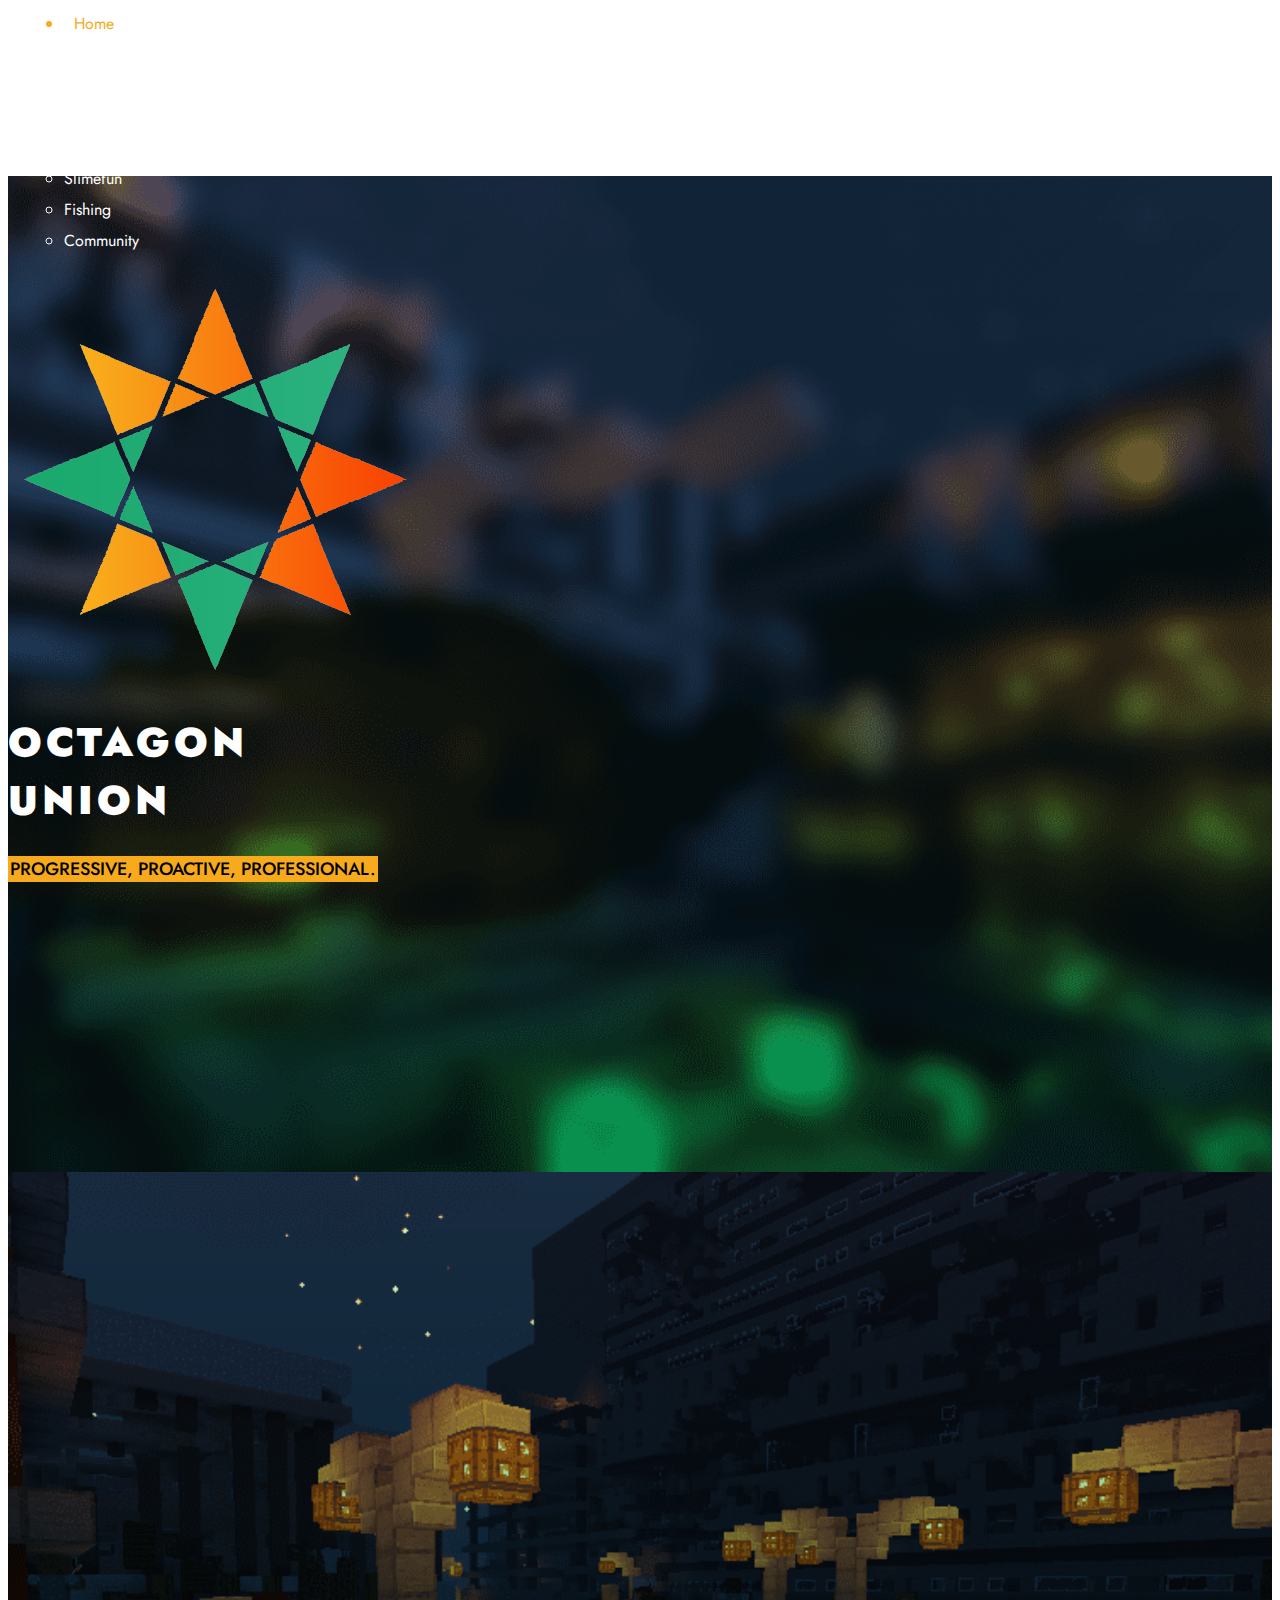
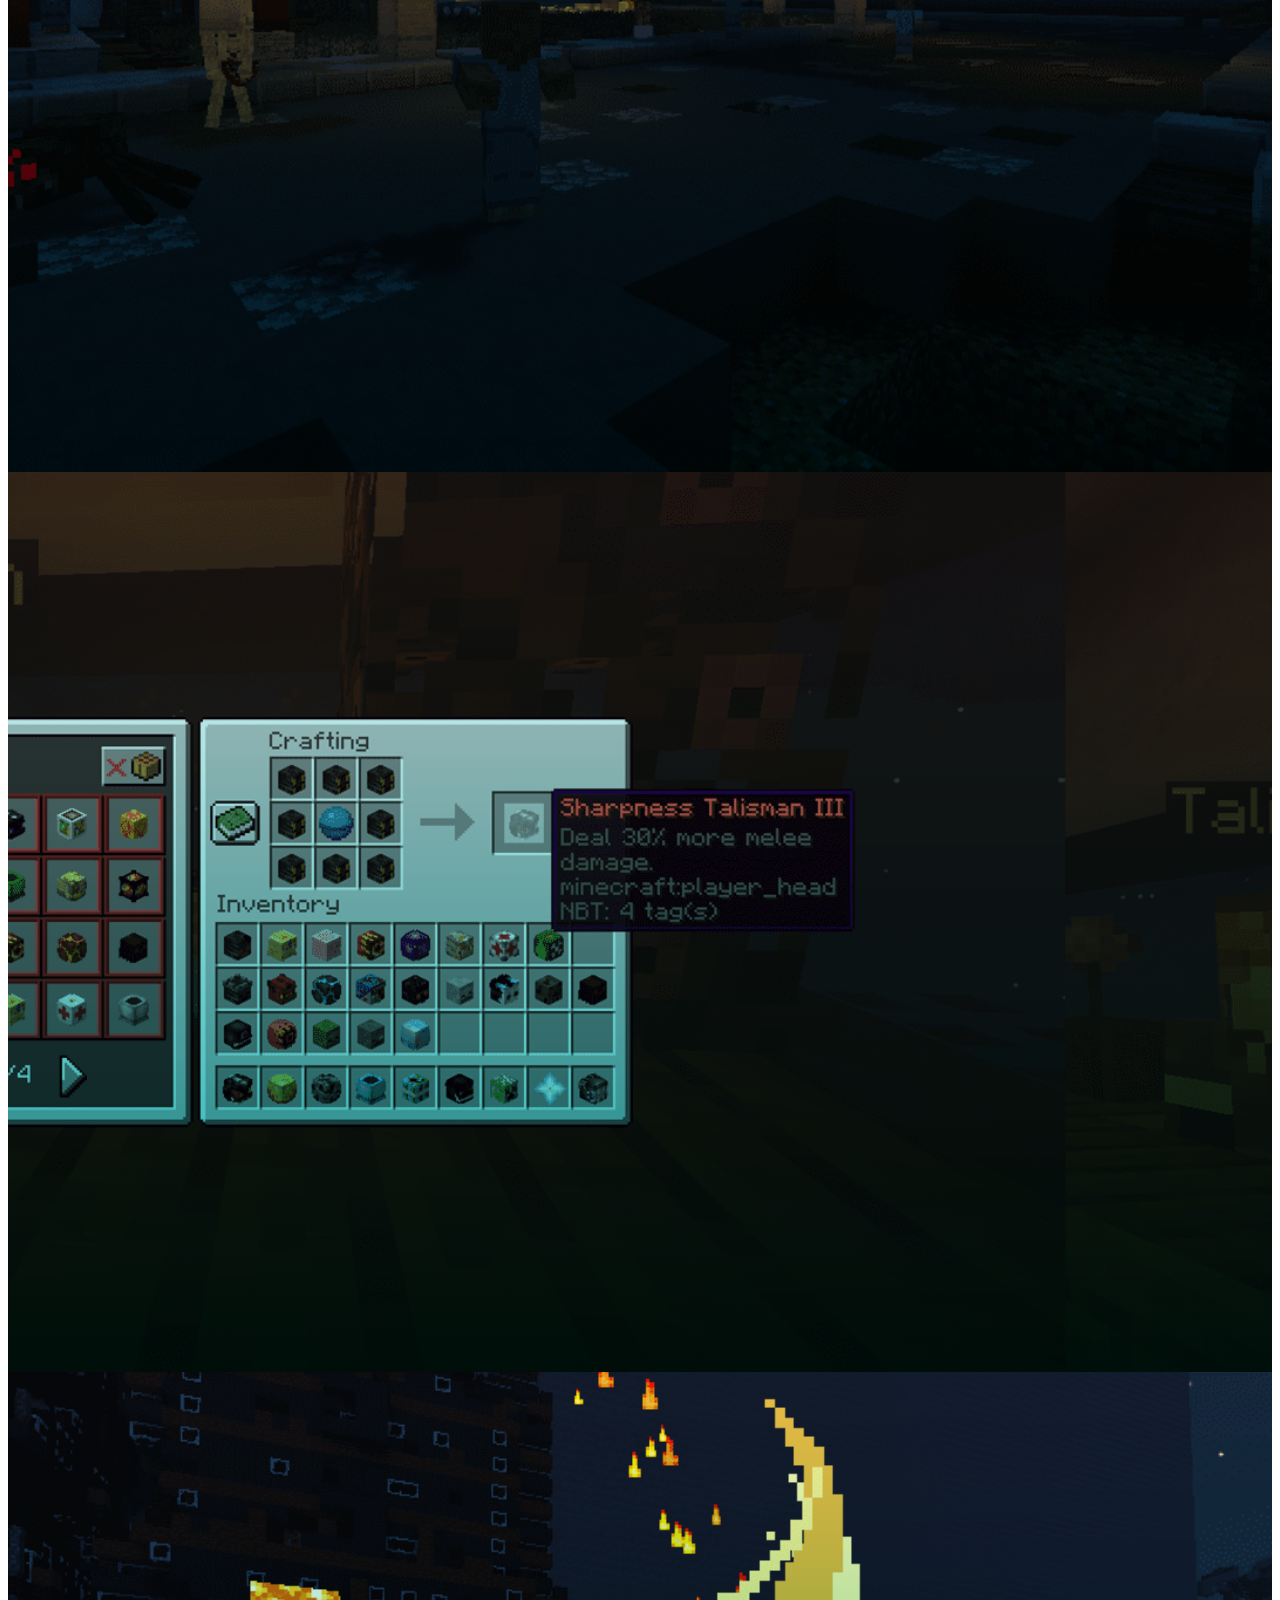
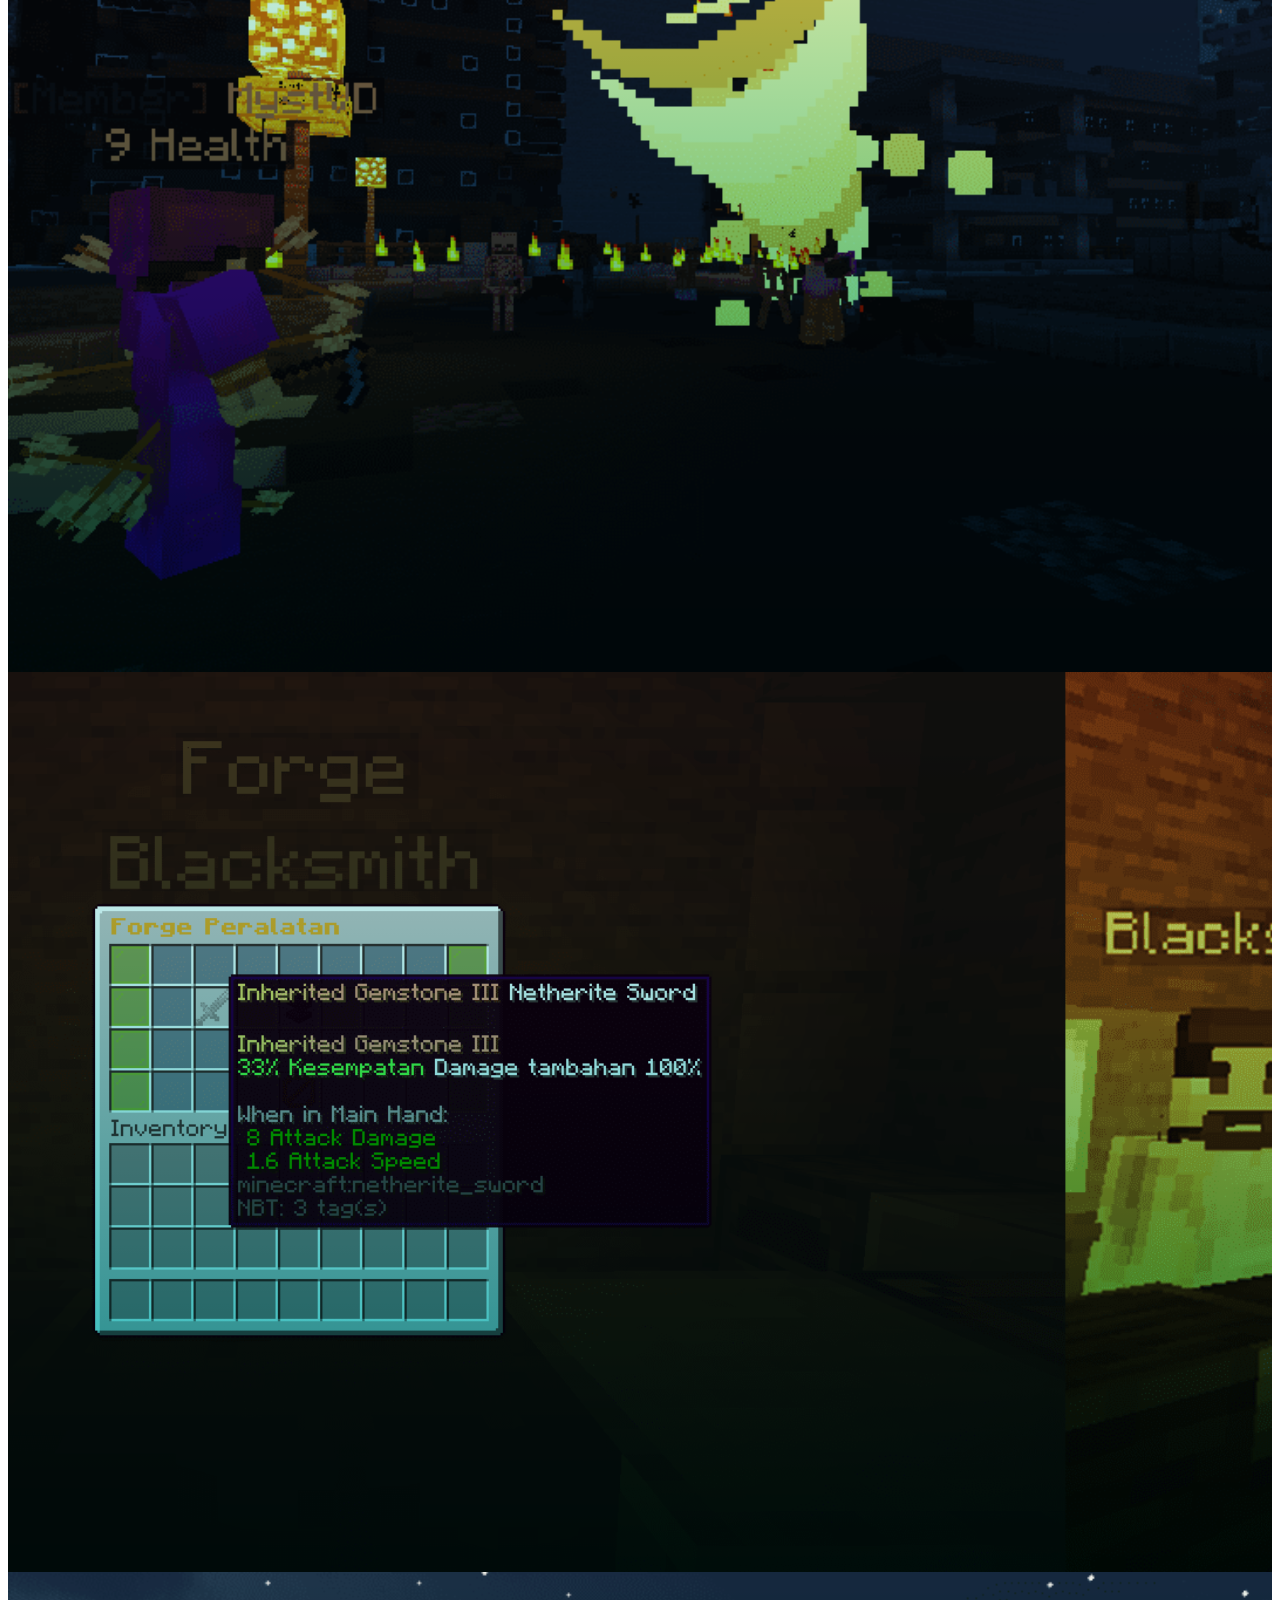
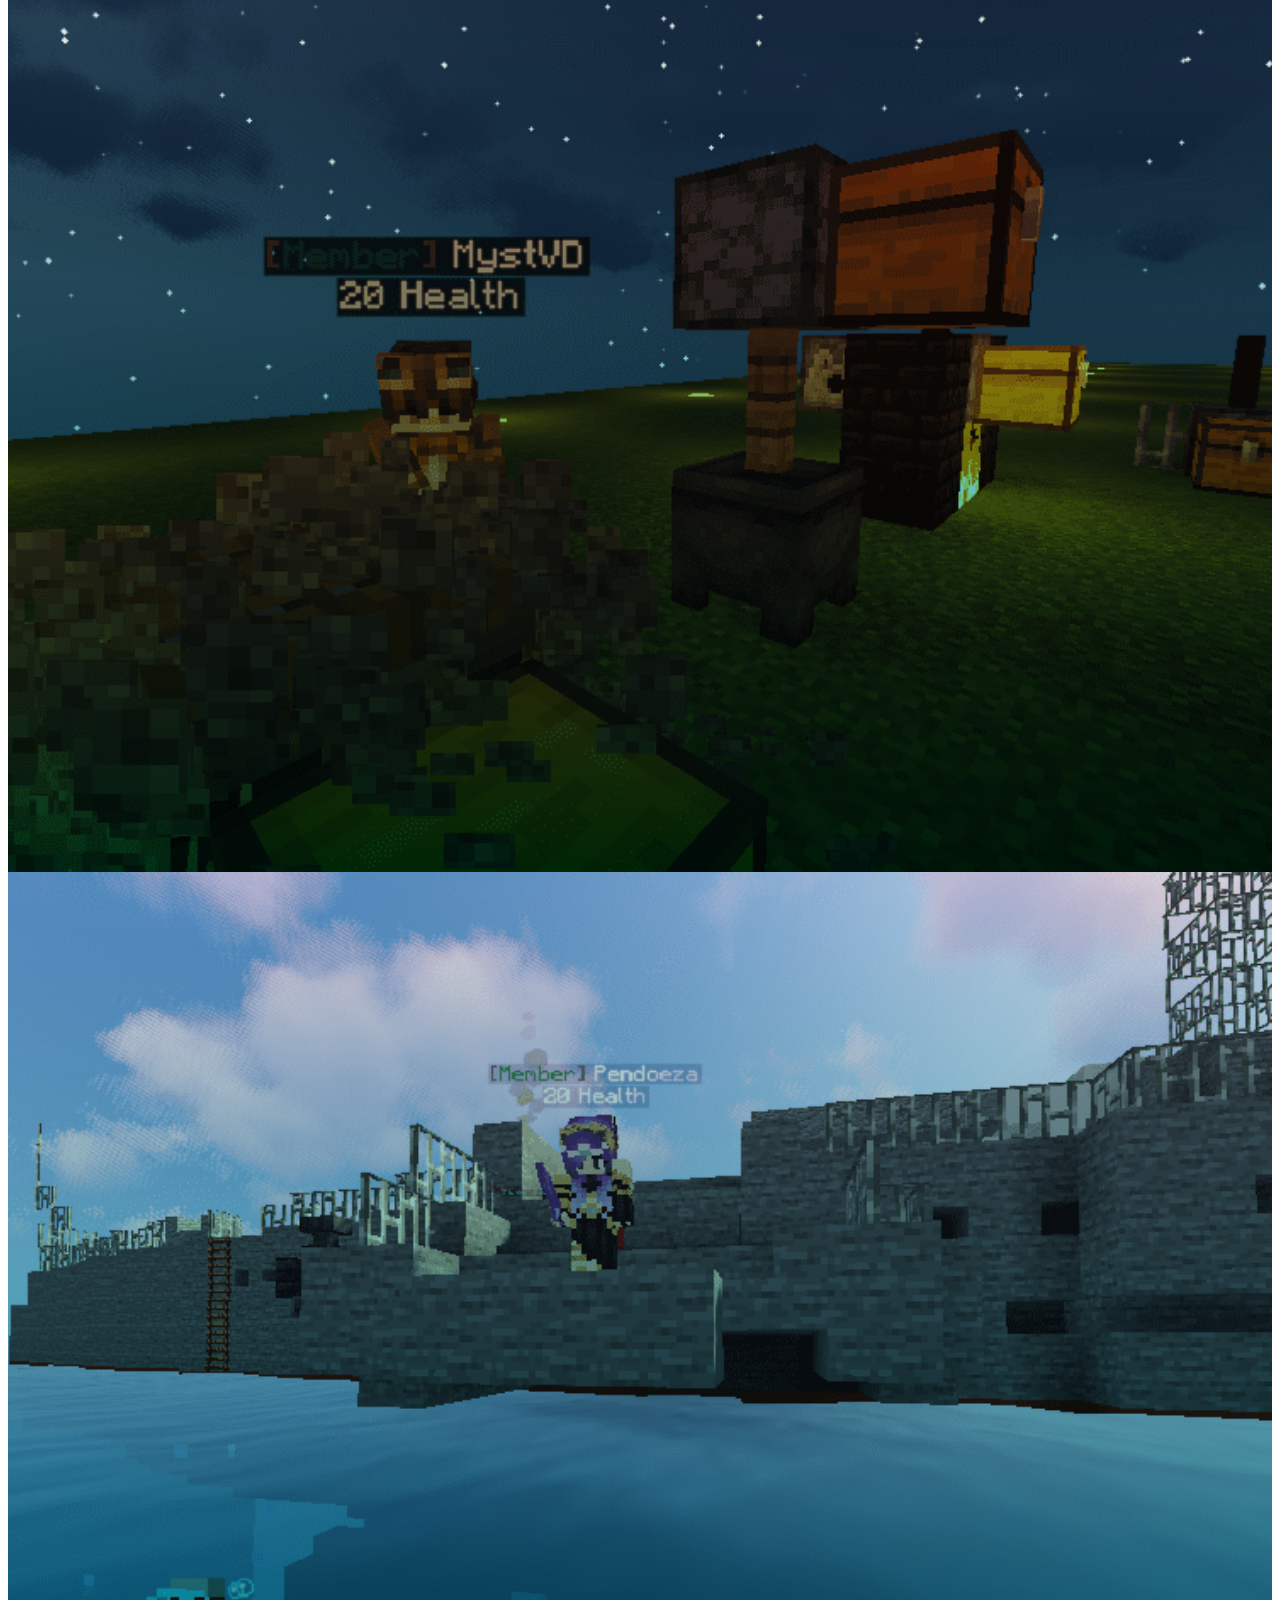
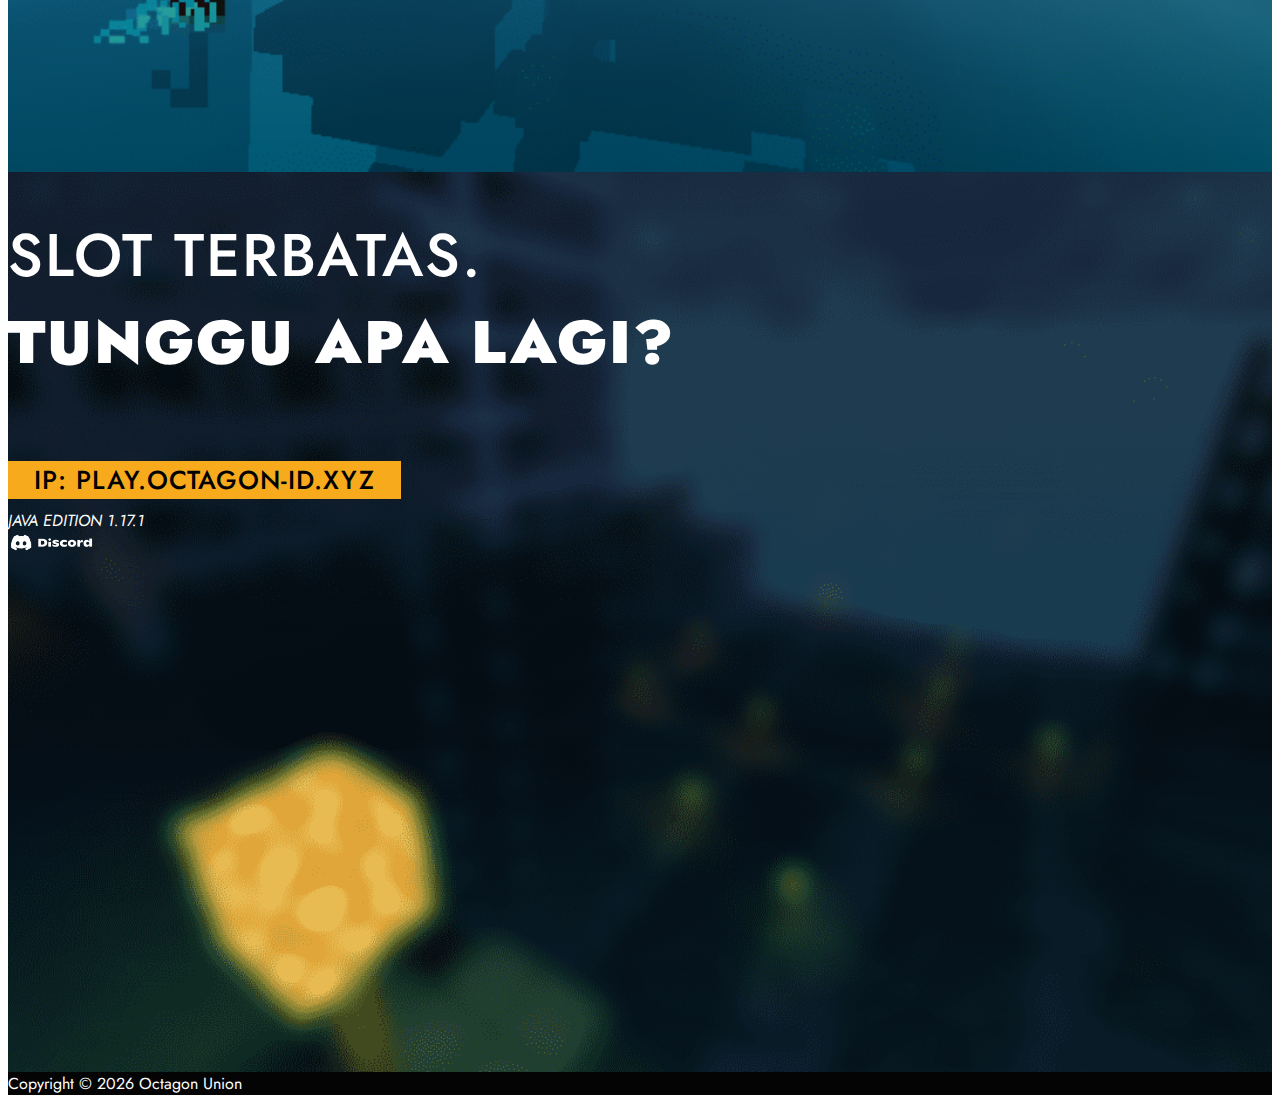
<file: index.html>
<html>
    <head>
        <title>Octagon Union</title>
        <link rel="icon" href="./image/logo.ico">
        <link href="https://cdn.jsdelivr.net/npm/bootstrap@5.1.3/dist/css/bootstrap.min.css" rel="stylesheet" integrity="sha384-1BmE4kWBq78iYhFldvKuhfTAU6auU8tT94WrHftjDbrCEXSU1oBoqyl2QvZ6jIW3" crossorigin="anonymous">
        <link rel="stylesheet" href="./css/style.css">
        <link rel="stylesheet" href="./css/Font-Icon.css">
        <script src="https://cdn.jsdelivr.net/npm/bootstrap@5.1.3/dist/js/bootstrap.bundle.min.js" integrity="sha384-ka7Sk0Gln4gmtz2MlQnikT1wXgYsOg+OMhuP+IlRH9sENBO0LRn5q+8nbTov4+1p" crossorigin="anonymous"></script>
        <link rel="preconnect" href="https://fonts.googleapis.com">
        <link rel="preconnect" href="https://fonts.gstatic.com" crossorigin>
        <link href="https://fonts.googleapis.com/css2?family=Jost:wght@100;200;400;500;900&family=Montserrat+Alternates:wght@100&display=swap" rel="stylesheet">
        <script src="https://cdnjs.cloudflare.com/ajax/libs/jquery/3.6.0/jquery.min.js" integrity="sha512-894YE6QWD5I59HgZOGReFYm4dnWc1Qt5NtvYSaNcOP+u1T9qYdvdihz0PPSiiqn/+/3e7Jo4EaG7TubfWGUrMQ==" crossorigin="anonymous" referrerpolicy="no-referrer"></script>
        <link rel="stylesheet" href="https://cdnjs.cloudflare.com/ajax/libs/font-awesome/6.0.0-beta2/css/all.min.css" integrity="sha512-YWzhKL2whUzgiheMoBFwW8CKV4qpHQAEuvilg9FAn5VJUDwKZZxkJNuGM4XkWuk94WCrrwslk8yWNGmY1EduTA==" crossorigin="anonymous" referrerpolicy="no-referrer" />
        <link href="https://unpkg.com/aos@2.3.1/dist/aos.css" rel="stylesheet">
    </head>
    <body>
        <section class="nav position-fixed top-50 start-0 translate-middle-y d-none">
            <ul>
                <li class="c active"><a href="#home" onclick="delhash()">Home</a></li>
                <li><a href="#dungeon" onclick="delhash()">Dungeon</a></li>
                <li><a href="#talisman" onclick="delhash()">Talisman</a></li>
                <li><a href="#rpg" onclick="delhash()">RPG</a></li>
                <li><a href="#reforges" onclick="delhash()">Reforges</a></li>
                <li><a href="#slimefun" onclick="delhash()">Slimefun</a></li>
                <li><a href="#fishing" onclick="delhash()">Fishing</a></li>
                <li><a href="#community" onclick="delhash()">Community</a></li>
            </ul>
        </section>

        
        <section class="secontent" id="home">
            <div class="position-absolute top-50 start-50 translate-middle" style="width: 60%;">
                <div class="row justify-content-center">
                    <div class="col-lg-3">
                        <img src="./image/logo.png" class="img-fluid" alt="">
                    </div>
                    <div class="col-lg-6 align-self-center">
                        <h1 class="">octagon<br>Union</h1>
                        <span class="slogan">Progressive, proactive, professional.</span>
                    </div>
                </div>
            </div>
        </section>

        <section class="secontent" id="dungeon">
            <div class="row flex-row w-100">
                <div class="col-lg-6" data-aos="fade-right" data-aos-duration="1200">
                    <h1 class="mb-4">Aksi tak terbatas<br><span class="fst-italic bottom-bold">Dungeon</span>.</h1>
                    <!--a href=""><span class="lengkap">lihat selengkapnya</span></a-->
                </div>
            </div>
        </section>

        <section class="secontent" id="talisman">
            <div class="row flex-row w-100">
                <div class="col-lg-5"  data-aos="fade-right" data-aos-duration="1200">
                    <h1 class="mb-4">Perkuat diri<br><span class="fst-italic bottom-bold">Talisman</span>.</h1>
                    <!--a href=""><span class="lengkap">lihat selengkapnya</span></a-->
                </div>
            </div>
        </section>

        <section class="secontent" id="rpg">
            <div class="row flex-row w-100">
                <div class="col-lg-5"  data-aos="fade-right" data-aos-duration="1200">
                    <h1 class="mb-4">unique<br><span class="fst-italic bottom-bold">RPG</span>.</h1>
                    <!--a href=""><span class="lengkap">lihat selengkapnya</span></a-->
                </div>
            </div>
        </section>

        <section class="secontent" id="reforges">
            <div class="row flex-row w-100">
                <div class="col-lg-5"  data-aos="fade-right" data-aos-duration="1200">
                    <h1 class="mb-4">Peralatan<br><span class="fst-italic bottom-bold">Forge</span>.</h1>
                    <!--a href=""><span class="lengkap">lihat selengkapnya</span></a-->
                </div>
            </div>
        </section>

        <section class="secontent" id="slimefun">
            <div class="row flex-row w-100">
                <div class="col-lg-5"  data-aos="fade-right" data-aos-duration="1200">
                    <h1 class="mb-4">Machine<br><span class="fst-italic bottom-bold">Slimefun</span>.</h1>
                    <!--a href=""><span class="lengkap">lihat selengkapnya</span></a-->
                </div>
            </div>
        </section>

        <section class="secontent" id="fishing">
            <div class="row flex-row w-100">
                <div class="col-lg-5"  data-aos="fade-right" data-aos-duration="1200">
                    <h1 class="mb-4">relaxed<br><span class="fst-italic bottom-bold">More Fish</span>.</h1>
                    <!--a href=""><span class="lengkap">lihat selengkapnya</span></a-->
                </div>
            </div>
        </section>

        <section class="secontent text-center" id="community">
            <div class="row align-items-center justify-content-center w-100">
                <div class="col-12" >
                    <h1 style="margin-bottom: 0.7em;">slot terbatas.<br><span class="fst-italic bottom-bold">tunggu apa lagi?</span></h1>
                    <span id="copied">&nbsp;</span>
                    <button onclick="copyToClipboard('#ip')" class="lengkap" title="copy ip">ip: <span id="ip">play.octagon-id.xyz</span></button>
                    <span class="version">Java Edition 1.17.1</span>
                    <a href="http://octagon-id.xyz/discord/" target="_blank" title="join discord">
                        <img src="./image/dc-logo.png" alt="" class="img-white position-absolute bottom-0 start-50 translate-middle-x">
                    </a>
                </div>
            </div>
        </section>

        <footer class="" style="background-color: rgba(0, 0, 0, 0.986); color: #ffffff;">
            <div class="container p-2 text-center text-uppercase">
                <div class="row justify-content-between">
                    <div class="col-lg-12" id="copy"></div>
                </div>
            </div>
        </footer>

        <script src="./js/script.js"></script>
        <script src="https://unpkg.com/aos@2.3.1/dist/aos.js"></script>
        <script>
            AOS.init();

            var copy = document.getElementById("copy");
            var tahun = new Date();
            copy.textContent = `Copyright \u00A9 ${tahun.getFullYear()} Octagon Union `;
        </script>
    </body>
</html>
</file>
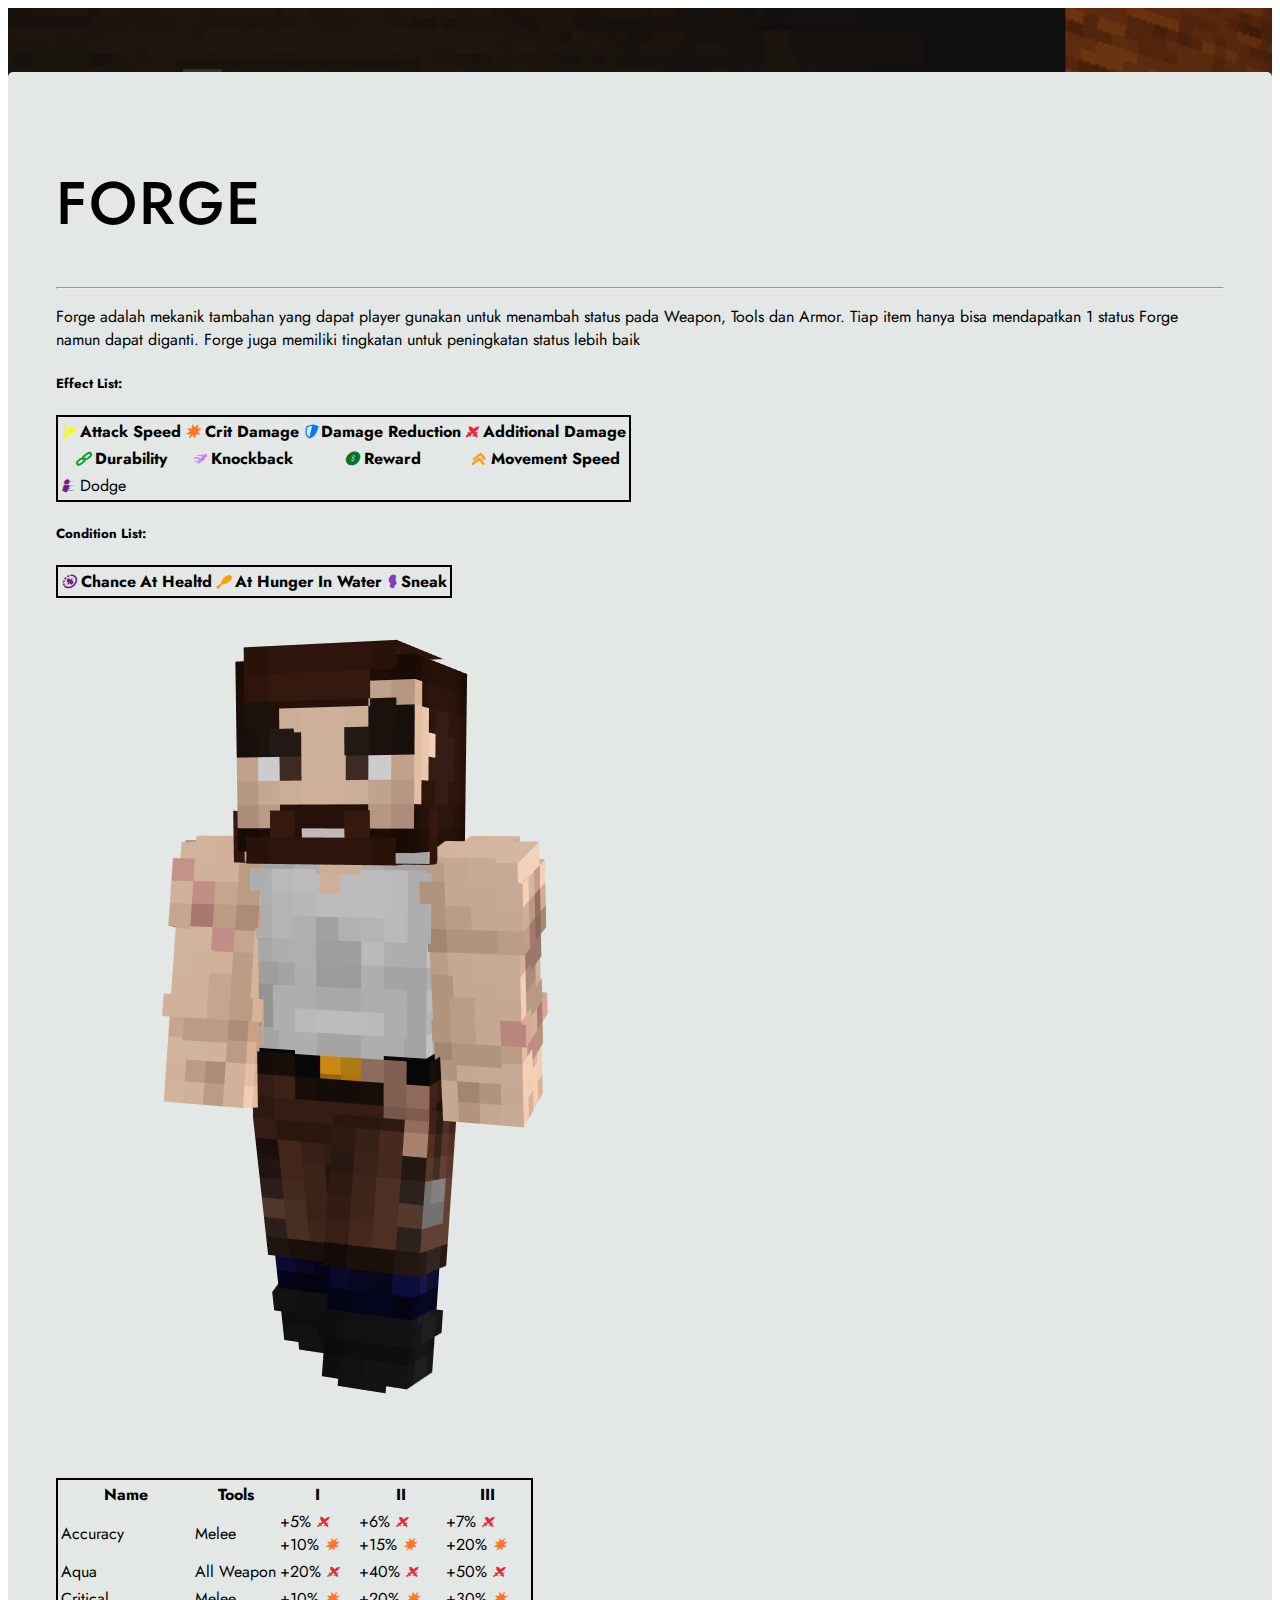
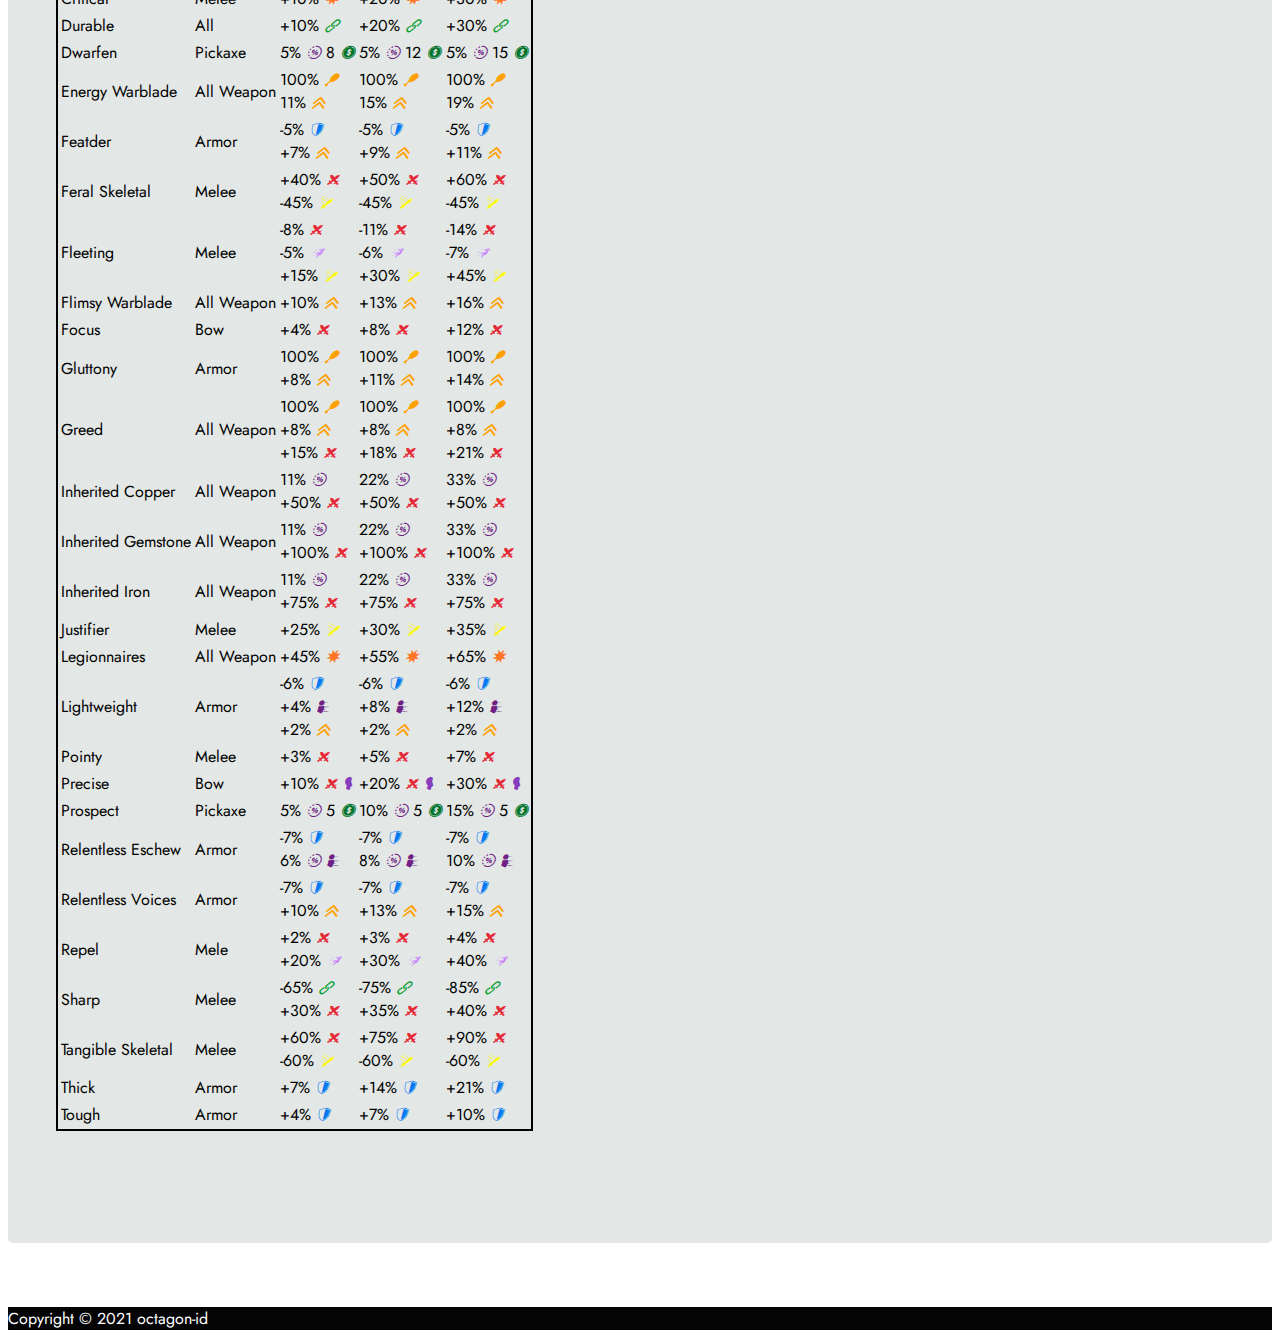
<file: reforges.html>
<html>
    <head>
        <title>Octagon Skyblock</title>
        <link rel="icon" href="./image/logo.ico">
        <link href="https://cdn.jsdelivr.net/npm/bootstrap@5.1.3/dist/css/bootstrap.min.css" rel="stylesheet" integrity="sha384-1BmE4kWBq78iYhFldvKuhfTAU6auU8tT94WrHftjDbrCEXSU1oBoqyl2QvZ6jIW3" crossorigin="anonymous">
        <link rel="stylesheet" href="./css/style.css">
        <link rel="stylesheet" href="./css/Font-Icon.css">
        <script src="https://cdn.jsdelivr.net/npm/bootstrap@5.1.3/dist/js/bootstrap.bundle.min.js" integrity="sha384-ka7Sk0Gln4gmtz2MlQnikT1wXgYsOg+OMhuP+IlRH9sENBO0LRn5q+8nbTov4+1p" crossorigin="anonymous"></script>
        <link rel="preconnect" href="https://fonts.googleapis.com">
        <link rel="preconnect" href="https://fonts.gstatic.com" crossorigin>
        <link href="https://fonts.googleapis.com/css2?family=Jost:wght@100;200;400;500;900&family=Montserrat+Alternates:wght@100&display=swap" rel="stylesheet">
        <script src="https://cdnjs.cloudflare.com/ajax/libs/jquery/3.6.0/jquery.min.js" integrity="sha512-894YE6QWD5I59HgZOGReFYm4dnWc1Qt5NtvYSaNcOP+u1T9qYdvdihz0PPSiiqn/+/3e7Jo4EaG7TubfWGUrMQ==" crossorigin="anonymous" referrerpolicy="no-referrer"></script>
        <link rel="stylesheet" href="https://cdnjs.cloudflare.com/ajax/libs/font-awesome/6.0.0-beta2/css/all.min.css" integrity="sha512-YWzhKL2whUzgiheMoBFwW8CKV4qpHQAEuvilg9FAn5VJUDwKZZxkJNuGM4XkWuk94WCrrwslk8yWNGmY1EduTA==" crossorigin="anonymous" referrerpolicy="no-referrer" />
        <style>
            #reforges::before{
                background-attachment: fixed;
            }
            #reforges{
                padding: 4em 0;
            }
            .secontent{
                height: auto;
                color: black;
            }
            html{
                scroll-snap-type: none;
            }
            .content tbody tr{
                vertical-align: middle;
            }
            .pointer{
                cursor: pointer;
            }
            .container-lg{
                border-radius: 5px;
                background-color: #e3e7e5;
                padding: 3em;
            }
            .table-bordered{
                border: black 2px solid;
            }
            @media only screen and (max-width: 990px) {
                .container-lg{
                    border-radius: 0;
                    width: 100%;
                    padding: 0;
                }
            }
        </style>
    </head>
    <body>


        <section class="secontent" id="reforges">
            <div class="container-lg">
                <div class="row">
                    <div class="col-lg-12">
                        <h1>Forge</h1>
                        <hr>
                    </div>
                    <div class="col-lg-8">
                        <p>
                            Forge adalah mekanik tambahan yang dapat player gunakan untuk menambah status pada
                            Weapon, Tools dan Armor. Tiap item hanya bisa mendapatkan 1 status Forge namun dapat diganti.
                            Forge juga memiliki tingkatan untuk peningkatan status lebih baik
                        </p>
                        <h5>Effect List:</h5>
                        <table class="table table-bordered">
                            <tbody class="text-center">
                                <tr>
                                    <th><i class="fa fa-aspd fa-lg"></i> Attack Speed</th>
                                    <th><i class="fa fa-crit fa-lg"></i> Crit Damage</th>
                                    <th><i class="fa fa-def fa-lg"></i> Damage Reduction</th>
                                    <th><i class="fa fa-dmg fa-lg"></i> Additional Damage</th>
                                </tr>
                                <tr>
                                    <th><i class="fa fa-dura fa-lg"></i> Durability</th>
                                    <th><i class="fa fa-knockback fa-lg"></i> Knockback</th>
                                    <th><i class="fa fa-reward fa-lg"></i> Reward</th>
                                    <th><i class="fa fa-move fa-lg"></i> Movement Speed</th>
                                </tr>
                                <tr>
                                    <td colspan="4"><i class="fa fa-dodge fa-lg"></i> Dodge</td>
                                </tr>
                            </tbody>
                        </table>
                        <h5>Condition List:</h5>
                        <table class="table table-bordered">
                            <tbody class="text-center">
                                <tr>
                                    <th><i class="fa fa-chance fa-lg"></i> Chance</th>
                                    <th><i class="fa fa-healtd fa-lg"></i> At Healtd</th>
                                    <th><i class="fa fa-hunger fa-lg"></i> At Hunger</th>
                                    <th><i class="fa fa-water fa-lg"></i> In Water</th>
                                    <th><i class="fa fa-sneak fa-lg"></i> Sneak</th>
                                </tr>
                            </tbody>
                        </table>
                    </div>
                    <div class="col-lg-4 d-none d-lg-block">
                        <img src="./image/blacksmith.png" class="img-fluid" alt="">
                    </div>
                    <div class="col-1"></div>
                    <div class="col-lg-10 content" style="margin-top: 5em">
                        <table class="table table-bordered" id="myTable">
                            <thead class="text-center">
                              <tr class="pointer table-active">
                                <th scope="col" widtd=10% onclick="sortTable(0)">Name <i class="float-end fa fa-sort"></i></th>
                                <th scope="col" widtd=15% onclick="sortTable(1)">Tools <i class="float-end fa fa-sort"></i></th>
                                <th scope="col" widtd=15%>I</th>
                                <th scope="col" widtd=15%>II</th>
                                <th scope="col" widtd=15%>III</th>
                              </tr>
                            </thead>
                            <tbody>
                              <tr>
                                <td>Dwarfen</td>
                                <td>Pickaxe</td>
                                <td>
                                    5% <i class="fa fa-chance fa-lg"></i> 8 <i class="fa fa-lg fa-reward"></i> </td>
                                <td>
                                    5% <i class="fa fa-chance fa-lg"></i> 12 <i class="fa fa-lg fa-reward"></i> </td>
                                <td>
                                    5% <i class="fa fa-chance fa-lg"></i> 15 <i class="fa fa-lg fa-reward"></i> </td>
                              </tr>
                              <tr>
                                  <td>Relentless Voices</td>
                                  <td>Armor</td>
                                  <td>
                                      -7% <i class="fa fa-def fa-lg"></i><br>
                                      +10% <i class="fa fa-move fa-lg"></i></td>
                                  <td>
                                      -7% <i class="fa fa-def fa-lg"></i><br>
                                      +13% <i class="fa fa-move fa-lg"></i></td>
                                  <td>
                                      -7% <i class="fa fa-def fa-lg"></i><br>
                                      +15% <i class="fa fa-move fa-lg"></i></td>
                              </tr>
                              <tr>
                                  <td>Relentless Eschew</td>
                                  <td>Armor</td>
                                  <td>
                                      -7% <i class="fa fa-def fa-lg"></i><br>
                                      6% <i class="fa fa-chance fa-lg"> <i class="fa fa-dodge fa-lg"></i></td>
                                  <td>
                                      -7% <i class="fa fa-def fa-lg"></i><br>
                                      8% <i class="fa fa-chance fa-lg"> <i class="fa fa-dodge fa-lg"></i></td>
                                  <td>
                                      -7% <i class="fa fa-def fa-lg"></i><br>
                                      10% <i class="fa fa-chance fa-lg"> <i class="fa fa-dodge fa-lg"></i></td>
                              </tr>
                              <tr>
                                  <td>Precise</td>
                                  <td>Bow</td>
                                  <td>+10% <i class="fa fa-dmg fa-lg"></i> <i class="fa fa-sneak fa-lg"></i></td>
                                  <td>+20% <i class="fa fa-dmg fa-lg"></i> <i class="fa fa-sneak fa-lg"></i></td>
                                  <td>+30% <i class="fa fa-dmg fa-lg"></i> <i class="fa fa-sneak fa-lg"></i></td>
                              </tr>
                              <tr>
                                  <td>Durable</td>
                                  <td>All</td>
                                  <td>+10% <i class="fa fa-dura fa-lg"></i></td>
                                  <td>+20% <i class="fa fa-dura fa-lg"></i></td>
                                  <td>+30% <i class="fa fa-dura fa-lg"></i></td>
                              </tr>
                              <tr>
                                  <td>Accuracy</td>
                                  <td>Melee</td>
                                  <td>
                                      +5% <i class="fa fa-dmg fa-lg"></i><br>
                                      +10% <i class="fa fa-crit fa-lg"></i>
                                    </td>
                                  <td>
                                      +6% <i class="fa fa-dmg fa-lg"></i><br>
                                      +15% <i class="fa fa-crit fa-lg"></i></td>
                                  <td>
                                      +7% <i class="fa fa-dmg fa-lg"></i><br>
                                      +20% <i class="fa fa-crit fa-lg"></i></td>
                              </tr>
                              <tr>
                                  <td>Critical</td>
                                  <td>Melee</td>
                                  <td>+10% <i class="fa fa-crit fa-lg"></i></td>
                                  <td>+20% <i class="fa fa-crit fa-lg"></i></td>
                                  <td>+30% <i class="fa fa-crit fa-lg"></i></td>
                              </tr>
                              <tr>
                                  <td>Fleeting</td>
                                  <td>Melee</td>
                                  <td>
                                      -8% <i class="fa fa-dmg fa-lg"></i><br>
                                      -5% <i class="fa fa-knockback fa-lg"></i><br>
                                      +15% <i class="fa fa-aspd fa-lg"></i></td>
                                  <td>
                                      -11% <i class="fa fa-dmg fa-lg"></i><br>
                                      -6% <i class="fa fa-knockback fa-lg"></i><br> 
                                      +30% <i class="fa fa-aspd fa-lg"></i></td>
                                  <td>
                                      -14% <i class="fa fa-dmg fa-lg"></i><br>
                                      -7% <i class="fa fa-knockback fa-lg"></i><br>
                                      +45% <i class="fa fa-aspd fa-lg"></i></td>
                              </tr>
                              <tr>
                                  <td>Aqua</td>
                                  <td>All Weapon</td>
                                  <td>+20% <i class="fa fa-dmg fa-lg"></i> <i class="fa fa-water fa-lg"></i></td>
                                  <td>+40% <i class="fa fa-dmg fa-lg"></i> <i class="fa fa-water fa-lg"></i></td>
                                  <td>+50% <i class="fa fa-dmg fa-lg"></i> <i class="fa fa-water fa-lg"></i></td>
                              </tr>
                              <tr>
                                  <td>Sharp</td>
                                  <td>Melee</td>
                                  <td>
                                      -65% <i class="fa fa-dura fa-lg"></i><br>
                                      +30% <i class="fa fa-dmg fa-lg"></i></td>
                                  <td>
                                      -75% <i class="fa fa-dura fa-lg"></i><br>
                                      +35% <i class="fa fa-dmg fa-lg"></i></td>
                                  <td>
                                      -85% <i class="fa fa-dura fa-lg"></i><br>
                                      +40% <i class="fa fa-dmg fa-lg"></i></td>
                              </tr>
                              <tr>
                                  <td>Prospect</td>
                                  <td>Pickaxe</td>
                                  <td>5% <i class="fa fa-chance fa-lg"></i> 5 <i class="fa fa-reward fa-lg"></i></td>
                                  <td>10% <i class="fa fa-chance fa-lg"></i> 5 <i class="fa fa-reward fa-lg"></i></td>
                                  <td>15% <i class="fa fa-chance fa-lg"></i> 5 <i class="fa fa-reward fa-lg"></i></td>
                              </tr>
                              <tr>
                                  <td>Gluttony</td>
                                  <td>Armor</td>
                                  <td>
                                      100% <i class="fa fa-hunger fa-lg"></i> <br>
                                      +8% <i class="fa fa-move fa-lg"></i> </td>
                                  <td>
                                      100% <i class="fa fa-hunger fa-lg"></i><br>
                                      +11% <i class="fa fa-move fa-lg"></i></td>
                                  <td>
                                      100% <i class="fa fa-hunger fa-lg"></i><br>
                                      +14% <i class="fa fa-move fa-lg"></i></td>
                              </tr>
                              <tr>
                                  <td>Greed</td>
                                  <td>All Weapon</td>
                                  <td>
                                      100% <i class="fa fa-hunger fa-lg"></i><br>
                                      +8% <i class="fa fa-move fa-lg"></i><br>
                                      +15% <i class="fa fa-dmg fa-lg"></i></td>
                                  <td>
                                      100% <i class="fa fa-hunger fa-lg"></i><br>
                                      +8% <i class="fa fa-move fa-lg"></i><br>
                                      +18% <i class="fa fa-dmg fa-lg"></i></td>
                                  <td>
                                      100% <i class="fa fa-hunger fa-lg"></i><br>
                                      +8% <i class="fa fa-move fa-lg"></i><br>
                                      +21% <i class="fa fa-dmg fa-lg"></i></td>
                              </tr>
                              <tr>
                                  <td>Pointy</td>
                                  <td>Melee</td>
                                  <td>+3% <i class="fa fa-dmg fa-lg"></i></td>
                                  <td>+5% <i class="fa fa-dmg fa-lg"></i></td>
                                  <td>+7% <i class="fa fa-dmg fa-lg"></i></td>
                              </tr>
                              <tr>
                                  <td>Focus</td>
                                  <td>Bow</td>
                                  <td>+4% <i class="fa fa-dmg fa-lg"></i></td>
                                  <td>+8% <i class="fa fa-dmg fa-lg"></i></td>
                                  <td>+12% <i class="fa fa-dmg fa-lg"></i></td>
                              </tr>
                              <tr>
                                  <td>Repel</td>
                                  <td>Mele</td>
                                  <td>
                                      +2% <i class="fa fa-dmg fa-lg"></i><br>
                                      +20% <i class="fa fa-knockback fa-lg"></i></td>
                                  <td>
                                      +3% <i class="fa fa-dmg fa-lg"></i><br>
                                      +30% <i class="fa fa-knockback fa-lg"></i></td>
                                  <td>
                                      +4% <i class="fa fa-dmg fa-lg"></i><br>
                                      +40% <i class="fa fa-knockback fa-lg"></i></td>
                              </tr>
                              <tr>
                                  <td>Lightweight</td>
                                  <td>Armor</td>
                                  <td>
                                      -6% <i class="fa fa-def fa-lg"></i><br>
                                      +4% <i class="fa fa-dodge fa-lg"></i><br>
                                      +2% <i class="fa fa-move fa-lg"></i></td>
                                  <td>
                                      -6% <i class="fa fa-def fa-lg"></i><br>
                                      +8% <i class="fa fa-dodge fa-lg"></i><br>
                                      +2% <i class="fa fa-move fa-lg"></i></td>
                                  <td>
                                      -6% <i class="fa fa-def fa-lg"></i><br>
                                      +12% <i class="fa fa-dodge fa-lg"></i><br>
                                      +2% <i class="fa fa-move fa-lg"></i></td>
                              </tr>
                              <tr>
                                  <td>Featder</td>
                                  <td>Armor</td>
                                  <td>
                                      -5% <i class="fa fa-def fa-lg"></i><br>
                                      +7% <i class="fa fa-move fa-lg"></i></td>
                                  <td>
                                      -5% <i class="fa fa-def fa-lg"></i><br>
                                      +9% <i class="fa fa-move fa-lg"></i></td>
                                  <td>
                                      -5% <i class="fa fa-def fa-lg"></i><br>
                                      +11% <i class="fa fa-move fa-lg"></i></td>
                              </tr>
                              <tr>
                                  <td>Tough</td>
                                  <td>Armor</td>
                                  <td>+4% <i class="fa fa-def fa-lg"></i></td>
                                  <td>+7% <i class="fa fa-def fa-lg"></i></td>
                                  <td>+10% <i class="fa fa-def fa-lg"></i></td>
                              </tr>
                              <tr>
                                  <td>Thick</td>
                                  <td>Armor</td>
                                  <td>+7% <i class="fa fa-def fa-lg"></i></td>
                                  <td>+14% <i class="fa fa-def fa-lg"></i></td>
                                  <td>+21% <i class="fa fa-def fa-lg"></i></td>
                              </tr>
                              <tr>
                                <td>Inherited Copper</td>
                                <td>All Weapon</td>
                                <td>
                                    11% <i class="fa fa-chance fa-lg"></i><br>
                                    +50% <i class="fa fa-dmg fa-lg"></i></td>
                                <td>
                                    22% <i class="fa fa-chance fa-lg"></i><br>
                                    +50% <i class="fa fa-dmg fa-lg"></i></td>
                                <td>
                                    33% <i class="fa fa-chance fa-lg"></i><br>
                                    +50% <i class="fa fa-dmg fa-lg"></i></td>
                              </tr>
                              <tr>
                                  <td>Inherited Iron</td>
                                  <td>All Weapon</td>
                                  <td>
                                      11% <i class="fa fa-chance fa-lg"></i><br>
                                      +75% <i class="fa fa-dmg fa-lg"></i></td>
                                  <td>
                                      22% <i class="fa fa-chance fa-lg"></i><br>
                                      +75% <i class="fa fa-dmg fa-lg"></i></td>
                                  <td>
                                      33% <i class="fa fa-chance fa-lg"></i><br>
                                      +75% <i class="fa fa-dmg fa-lg"></i></td>
                              </tr>
                              <tr>
                                <td>Inherited Gemstone</td>
                                <td>All Weapon</td>
                                <td>
                                    11% <i class="fa fa-chance fa-lg"></i><br>
                                    +100% <i class="fa fa-dmg fa-lg"></i></td>
                                <td>
                                    22% <i class="fa fa-chance fa-lg"></i><br>
                                    +100% <i class="fa fa-dmg fa-lg"></i></td>
                                <td>
                                    33% <i class="fa fa-chance fa-lg"></i><br>
                                    +100% <i class="fa fa-dmg fa-lg"></i></td>
                              </tr>
                              <tr>
                                  <td>Legionnaires</td>
                                  <td>All Weapon</td>
                                  <td>+45% <i class="fa fa-crit fa-lg"></i></td>
                                  <td>+55% <i class="fa fa-crit fa-lg"></i></td>
                                  <td>+65% <i class="fa fa-crit fa-lg"></i></td>
                              </tr>
                              <tr>
                                  <td>Justifier</td>
                                  <td>Melee</td>
                                  <td>+25% <i class="fa fa-aspd fa-lg"></i></td>
                                  <td>+30% <i class="fa fa-aspd fa-lg"></i></td>
                                  <td>+35% <i class="fa fa-aspd fa-lg"></i></td>
                              </tr>
                              <tr>
                                  <td>Flimsy Warblade</td>
                                  <td>All Weapon</td>
                                  <td>+10% <i class="fa fa-move fa-lg"></i></td>
                                  <td>+13% <i class="fa fa-move fa-lg"></i></td>
                                  <td>+16% <i class="fa fa-move fa-lg"></i></td>
                              </tr>
                              <tr>
                                  <td>Energy Warblade</td>
                                  <td>All Weapon</td>
                                  <td>
                                      100% <i class="fa fa-hunger fa-lg"></i><br>
                                      11% <i class="fa fa-move fa-lg"></i></td>
                                  <td>
                                      100% <i class="fa fa-hunger fa-lg"></i><br>
                                      15% <i class="fa fa-move fa-lg"></i></td>
                                  <td>
                                      100% <i class="fa fa-hunger fa-lg"></i><br>
                                      19% <i class="fa fa-move fa-lg"></i></td>
                              </tr>
                              <tr>
                                  <td>Feral Skeletal</td>
                                  <td>Melee</td>
                                  <td>
                                      +40% <i class="fa fa-dmg fa-lg"></i><br>
                                      -45% <i class="fa fa-aspd fa-lg"></i></td>
                                  <td>
                                      +50% <i class="fa fa-dmg fa-lg"></i><br>
                                      -45% <i class="fa fa-aspd fa-lg"></i></td>
                                  <td>
                                      +60% <i class="fa fa-dmg fa-lg"></i><br>
                                      -45% <i class="fa fa-aspd fa-lg"></i></td>
                              </tr>
                              <tr>
                                  <td>Tangible Skeletal</td>
                                  <td>Melee</td>
                                  <td>
                                    +60% <i class="fa fa-dmg fa-lg"></i><br>
                                    -60% <i class="fa fa-aspd fa-lg"></i></td>
                                  <td>
                                    +75% <i class="fa fa-dmg fa-lg"></i><br>
                                    -60% <i class="fa fa-aspd fa-lg"></i></td>
                                  <td>
                                    +90% <i class="fa fa-dmg fa-lg"></i><br>
                                    -60% <i class="fa fa-aspd fa-lg"></i></td>
                              </tr>
                            </tbody>
                          </table>
                    </div>
                    <div class="col-1"></div>
                </div>
            </div>
        </section>

        <!-- section class="secontent text-center" id="community">
            <div class="row align-items-center justify-content-center w-100">
                <div class="col-12">
                    <h1 style="margin-bottom: 0.7em;">slot terbatas<br><span class="fst-italic bottom-bold">tunggu apa lagi?</span></h1>
                    <span id="copied">&nbsp;</span>
                    <button onclick="copyToClipboard('#ip')" class="lengkap" title="copy ip">ip: <span id="ip">play.octagon-id.xyz</span></button>
                    <span class="version">Java Edition 1.17.1</span>
                    <a href="http://discord.octagon-id.xyz/" target="_blank" title="join discord">
                        <img src="./image/dc-logo.png" alt="" class="img-white position-absolute bottom-0 start-50 translate-middle-x">
                    </a>
                </div>
            </div>
        </section -->

        <footer class="" style="background-color: rgba(0, 0, 0, 0.986); color: #ffffff;">
            <div class="container p-2 text-center text-uppercase">
                <div class="row justify-content-between">
                    <div class="col-lg-12">Copyright &copy; 2021 octagon-id</div>
                </div>
            </div>
        </footer>

        <script src="./js/script.js"></script>
    </body>
</html>
</file>
<file: css/style.css>
*{
    font-family: 'Jost', sans-serif;
    -moz-user-select: none;
    -webkit-user-select: none;
    -ms-user-select:none;
    user-select:none;
    -o-user-select:none;
}
html{
    overflow-y: scroll;
}
.secontent{
    position: relative;
    display: flex;
    height: 100vh;
    color: white;
    scroll-snap-align: center;
}
#home::before{
    content: '';
    position: absolute;
    top: -6em;
    right: 0px;
    bottom: 0px;
    left: 0px;
    background-image:
        url('../image/home.png');
    background-size: cover;
    z-index: -1;
    background-position: center;
}
#dungeon::before,
#talisman::before,
#community::before,
#rpg::before,
#reforges::before,
#slimefun::before,
#fishing::before{
    content: '';
    position: absolute;
    top: 0px;
    right: 0px;
    bottom: 0px;
    left: 0px;
    background-size: cover;
    background-position: center;
    z-index: -1;
}
#dungeon::before{
    background-image:
        linear-gradient(to bottom, #00a8a800, #00a8a8),
        url('../image/dungeon.png');
    background-blend-mode: multiply;
}
#talisman::before{
    background-image:
        linear-gradient(to bottom, #00a8a800, #00a8a8),
        url('../image/talisman.png');
    background-blend-mode: multiply;
}
#community::before{
    background-image:
        url('../image/community.png');
    z-index: -1;
}
#rpg::before{
    background-image:
        linear-gradient(to bottom, #00a8a800, #00a8a8),
        url('../image/rpg-2.png');
    background-blend-mode: multiply;
    background-position: center;
}
#reforges::before{
    background-image:
        linear-gradient(to bottom, #00a8a800, #00a8a8),
        url('../image/reforges.png');
    background-blend-mode: multiply;
}
#slimefun::before{
    background-image:
        linear-gradient(to bottom, #00a8a800, #00a8a8),
        url('../image/slimefun.png');
    background-blend-mode: multiply;
    background-position-y: 50%;
}
#fishing::before{
    background-image:
        linear-gradient(to bottom, #00a8a800, #00a8a8),
        url('../image/fishing.png');
    background-blend-mode: multiply;
    background-position-y: 30%;
}
h1{
    text-transform: uppercase;
    font-weight: bold;
}
#home h1{
    font-weight: 900;
    letter-spacing: 4px;
    font-size: 40;
}
.secontent h1{
    font-weight: 500;
    letter-spacing: 2px;
    font-size: 60;
}
.slogan{
    text-transform: uppercase;
    background:#f6aa1c;
    color: black;
    font-size: 18;
    padding: 0px 2px;
    font-weight: 500;
}
.lengkap{
    text-transform: uppercase;
    background:#f6aa1c;
    color: black;
    font-size: 28;
    padding: 0px 2px;
    font-weight: 500;
    letter-spacing: 1px;
}
#community .lengkap{
    text-transform: uppercase;
    background:#f6aa1c;
    color: black;
    font-size: 26;
    padding: 0px 1em;
    font-weight: 500;
    letter-spacing: 1px;
    border: none;
}
a{
    text-decoration: none;
}
#community .lengkap:hover,
a>.lengkap:hover{
    background:#f5c367;
    color: black;
    transition: .3s ease-in-out;
}
.bottom-bold{
    font-weight: 900
}
#community .img-white{
    filter: brightness(0) invert(1);
    width: 13%;
    margin-bottom: 2em;
}
#community .img-white:hover{
    filter: brightness(1) invert(0);
    transition: .2s ease-in-out;
}
.version{
    font-weight: 400;
    margin-top: 10px;
    display: block;
    text-transform: uppercase;
    font-style: italic;
}

#copied{
    display: block;
    margin-bottom: 10px;
    text-transform: uppercase;
}
.nav{
    display: block;
    z-index: 100;
}
.nav a{
    color: #fff;
    text-decoration: none;
    font-size: 16px;
}
.nav .active a{
    color: #f6aa1c;
    padding-left: 10px;
}
.nav .active{
    color: #f6aa1c;
    list-style-type: disc;
}
.nav a:hover{
    padding-left: 10px;
    transition: .2s ease-in-out;
}
.nav{
    margin-left: 1em;
}
.nav ul li{
    list-style-type: circle;
    color: #fff;
    padding: 4px 0;
}
.secontent .justify-content-start{
    margin-left: 6em;
}

::-webkit-scrollbar {
    display: none;
}

#home ul li{
    display: inline;
}
#home ul li a{
    background-color: #f6aa1c;
    padding: 1px 3px;
    font-size: 1.2em;
    margin: 0 8px;
    color: white;
    text-decoration: none;
}

.secontent .flex-row{
    display: flex;
    align-items: end;
    justify-content: end;
}
.secontent .row{
    margin-bottom: 4em;
}

/* RESPONSIVE */

@media only screen and (max-width: 990px) {
    #home{
        text-align: center;
    }
    #home h1{
        font-size: 5em;
    }
    #home .slogan{
        font-size: 2em;
    }
    .secontent h1{
        font-size: 5em;
    }
    .secontent .lengkap{
        font-size: 3em;
    }
    #community .lengkap{
        font-size: 3.5em;
    }
    #community .version,
    #community #copied{
        font-size: 2em;
    }
    #community .img-white{
        width: 40%;
    } 
    .secontent .flex-row{
        display: flex;
        align-items: center;
        justify-content: center;
        text-align: center;
    }
    #talisman::before,
    #reforges::before{
        background-position: right;
    }
}
</file>
<file: css/Font-Icon.css>
@font-face {
    font-family: 'Icon';
    src: url('./Font-Icon/Icon-Regular.otf');
    font-weight: normal;
    font-style: normal;
}
.fa-dura:before {
    font-family: Icon;
    content: "a";
    color: #009e2f;
}
.fa-health:before {
    font-family: Icon;
    content: "b";
    color: #e30a17;
}
.fa-hunger:before {
    font-family: Icon;
    content: "c";
    color: #ffa100;
}
.fa-dmg:before {
    font-family: Icon;
    content: "d";
    color: #e62937;
}
.fa-water:before {
    color: #00a9ff;
}
.fa-knockback:before {
    font-family: Icon;
    content: "f";
    color: #c87aff;
}
.fa-aspd:before {
    font-family: Icon;
    content: "g";
    color: #fdf900;
}
.fa-chance:before {
    font-family: Icon;
    content: "h";
    color: #701f85;
}
.fa-sneak:before {
    font-family: Icon;
    content: "i";
    color: #873cbe;
}
.fa-reward:before {
    font-family: Icon;
    content: "j";
    color: #00752c;
}
.fa-def:before {
    font-family: Icon;
    content: "k";
    color: #0079f1;
}
.fa-crit:before {
    font-family: Icon;
    content: "l";
    color: #ff7525;
}
.fa-move:before {
    font-family: Icon;
    content: "m";
    color: #ffa100;
}
.fa-dodge:before {
    font-family: Icon;
    content: "n";
    color: #701f85;
}
</file>
